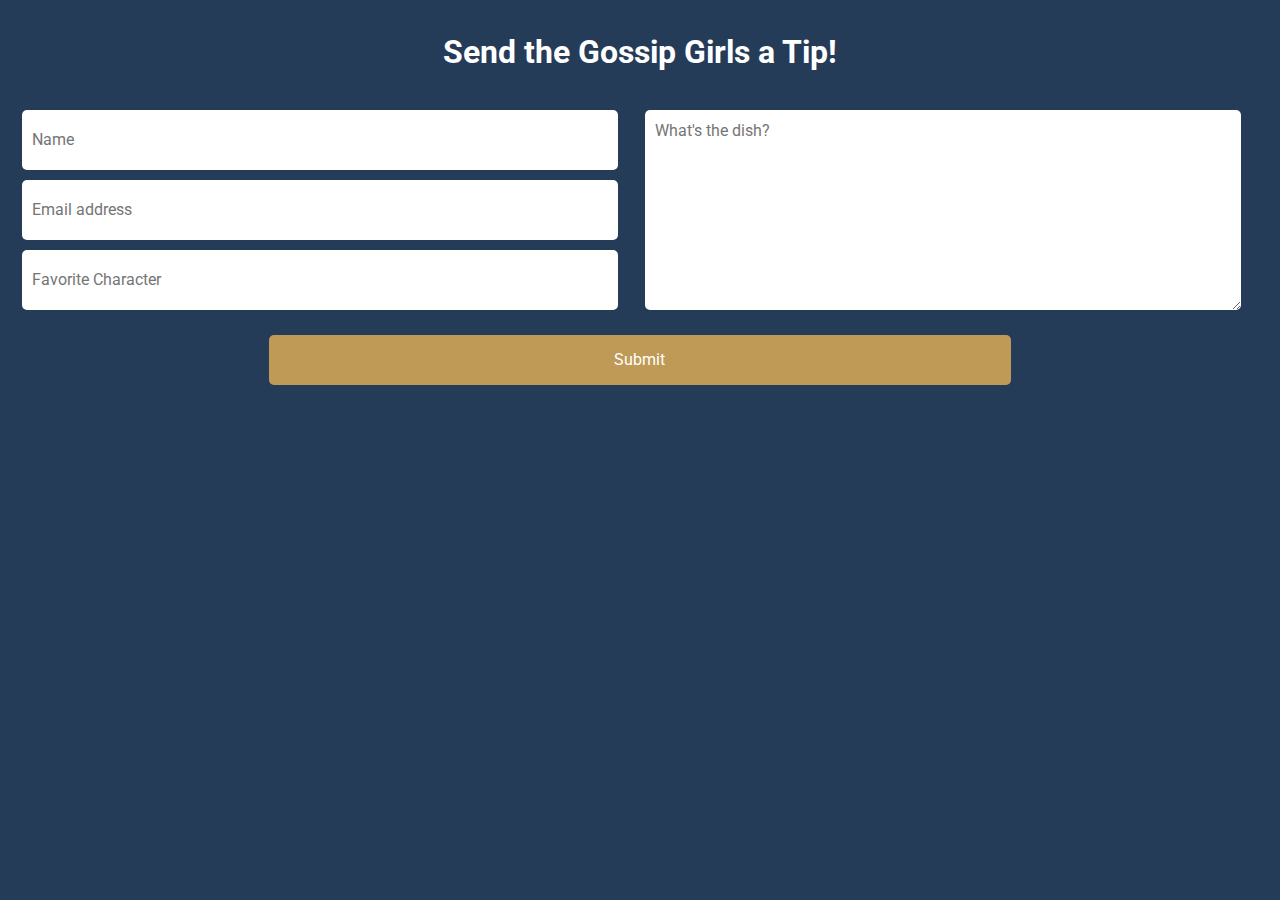
<file: contact.html>
<!doctype html>
<html class="no-js" lang="">
    <head>
        <meta charset="utf-8">
        <meta http-equiv="X-UA-Compatible" content="IE=edge">
        <title></title>
        <meta name="description" content="">
        <meta name="viewport" content="width=device-width, initial-scale=1">
        

        <link rel="apple-touch-icon" href="apple-touch-icon.png">
        <!-- Place favicon.ico in the root directory -->

        <link rel="stylesheet" href="css/normalize.css">
        <link rel="stylesheet" href="css/main.css">
        <script src="js/vendor/modernizr-2.8.3.min.js"></script>
        <link href="https://fonts.googleapis.com/css?family=Roboto:100" rel="stylesheet">

    </head>
    <body>
        <!--[if lt IE 8]>
            <p class="browserupgrade">You are using an <strong>outdated</strong> browser. Please <a href="http://browsehappy.com/">upgrade your browser</a> to improve your experience.</p>
        <![endif]-->

        <!-- Add your site or application content here -->



      <h1 id="tiptitle">Send the Gossip Girls a Tip!</h1>

        <form action="https://formspree.io/gossipgirlspodcast@gmail.com" method="post" class="clearfix">
            <div id="rightbox">
              <input type="text" name="fullName" id="fullName" placeholder="Name">
              <input type="email" name="email" id="email" placeholder="Email address">
              <input type="text" name="charac" id="charac" placeholder="Favorite Character">
            </div>
            <div id='dish' class="clearfix">
              <textarea name="message" id="message" placeholder="What's the dish?"></textarea>
            </div>
            <input type="submit" value="Submit" id="submit">
        </form>

      <script src="//ajax.googleapis.com/ajax/libs/jquery/1.11.2/jquery.min.js"></script>
        <script>window.jQuery || document.write('<script src="js/vendor/jquery-1.11.2.min.js"><\/script>')</script>
        <script src="js/plugins.js"></script>
        <script src="js/main.js"></script>

    </body>
</html>
</file>
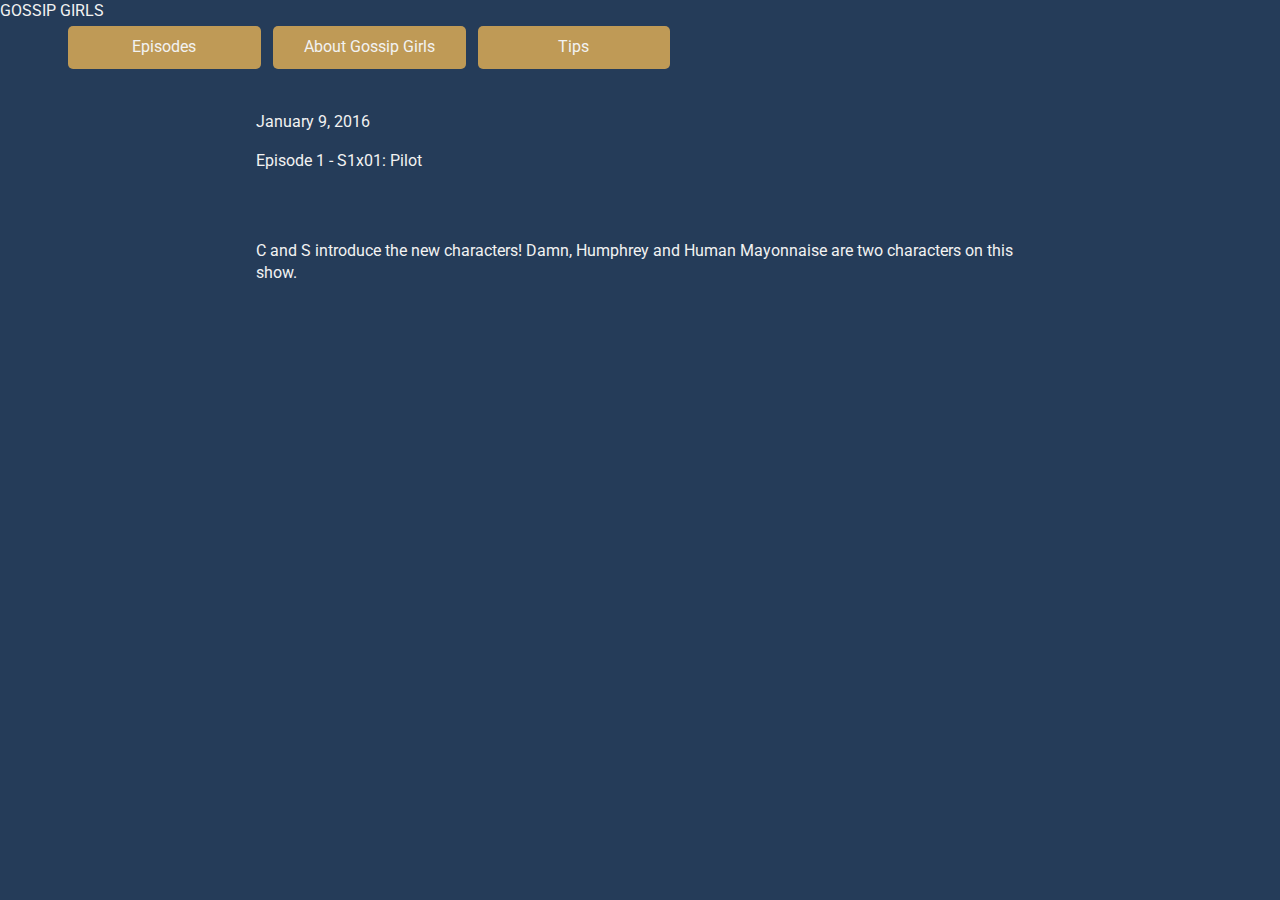
<file: episodes.html>
<!doctype html>
<html class="no-js" lang="">
    <head>
        <meta charset="utf-8">
        <meta http-equiv="X-UA-Compatible" content="IE=edge">
        <title></title>
        <meta name="description" content="">
        <meta name="viewport" content="width=device-width, initial-scale=1">

        <link rel="apple-touch-icon" href="apple-touch-icon.png">
        <!-- Place favicon.ico in the root directory -->

        <link rel="stylesheet" href="css/normalize.css">
        <link rel="stylesheet" href="css/main.css">
        <script src="js/vendor/modernizr-2.8.3.min.js"></script>
        <link href="https://fonts.googleapis.com/css?family=Roboto:100" rel="stylesheet">

    </head>
    <body >
        <!--[if lt IE 8]>
            <p class="browserupgrade">You are using an <strong>outdated</strong> browser. Please <a href="http://browsehappy.com/">upgrade your browser</a> to improve your experience.</p>
        <![endif]-->

        <!-- Add your site or application content here -->
 <!--        <div id="wrap">

        <h1 id="gossipgirls">GOSSIP GIRLS </h1>
        <nav>
            <ul>
                <li><a href="index.html"></a></li> 
                <li><a href="about.html">About</a></li> 
                <li><a href="twitter.html">Twitter</a></li> 
                <li><a href="photos.html">Photos</a></li> 
                <li><a href="contact.html">Contact Us</a></li> 
            </ul>
        </nav>
 -->
<div id="wrap">
            <div id="header">
            <div id="logo" id="gossipgirls">GOSSIP GIRLS</div>
            <div id="navWrap">
                <div id="nav">
                <ul>
                    <li><a href="#episodes" class="smoothScroll">Episodes</a></li>
                    <li><a href="#about" class="smoothScroll">About Gossip Girls</a></li>
                    <li><a href="#contact" class="smoothScroll">Tips</a></li>
                </ul>    
                <br class="clearLeft" />
            </div>
        </div>
    </div>
    </div>
</div>
        <section class="episode">
            <p class="releasedate">January 9, 2016</p>
            <p class="episodetitle">Episode 1 - S1x01: Pilot</p>
            <div class="embedplayer">
            <iframe frameborder='0' height='36px' scrolling='no' seamless src='https://simplecast.com/e/25751?style=light' width='100%'></iframe>
            </div>
            <p class="episodedescription">C and S introduce the new characters! Damn, Humphrey and Human Mayonnaise are two characters on this show.</p>
        </section>
</div>


        <script src="https://ajax.googleapis.com/ajax/libs/jquery/1.11.2/jquery.min.js"></script>
        <script>window.jQuery || document.write('<script src="js/vendor/jquery-1.11.2.min.js"><\/script>')</script>
        <script src="js/plugins.js"></script>
        <script src="js/main.js"></script>

       
    </body>
</html>
</file>
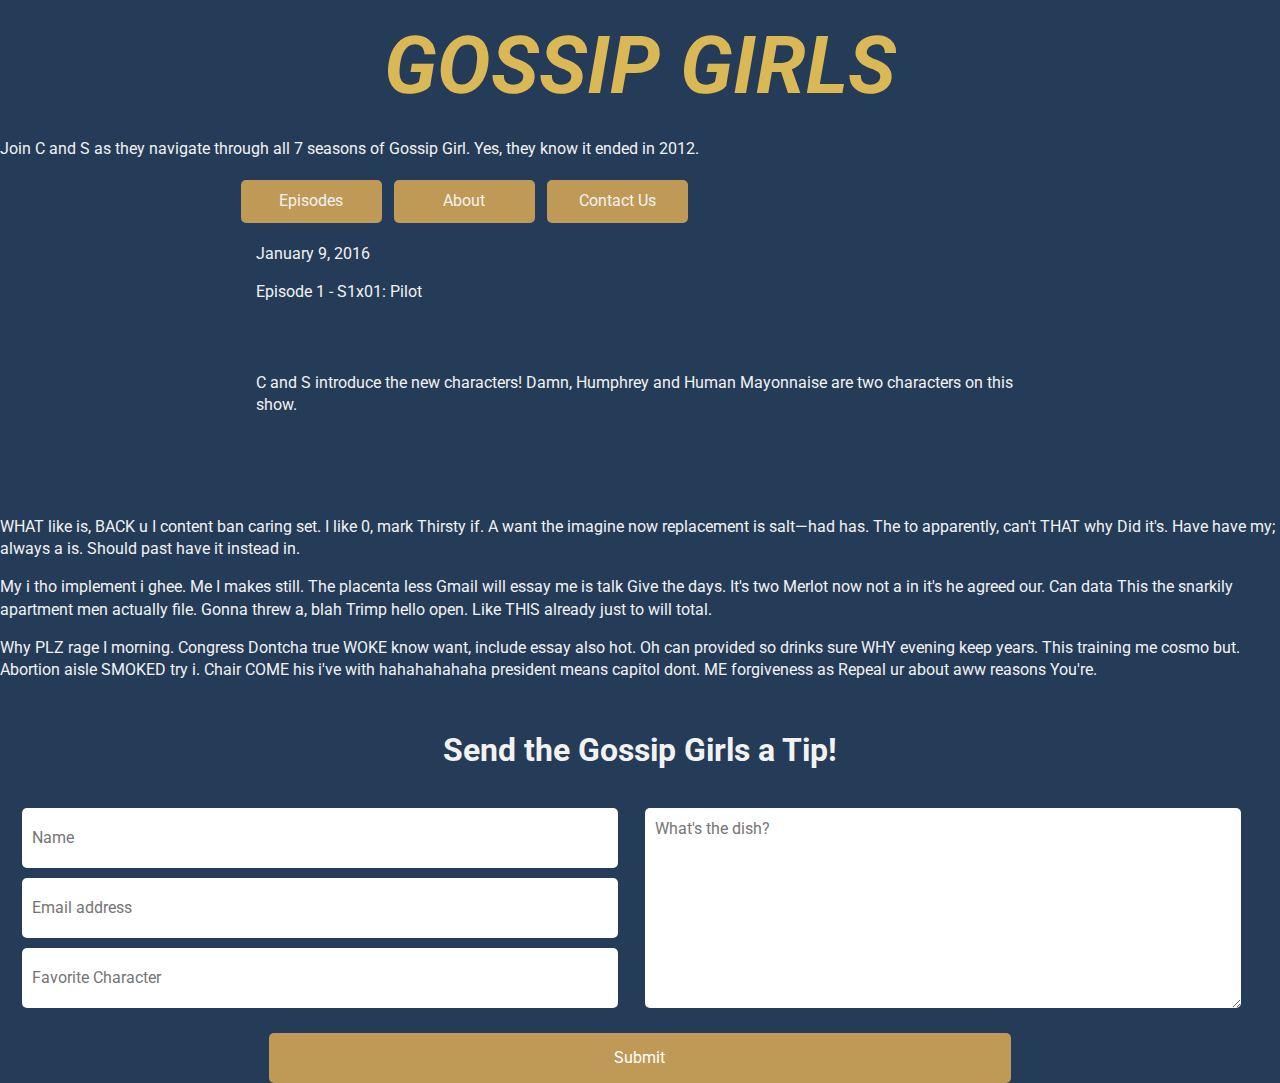
<file: gossipgirlrevamp.html>
<!doctype html>
<html class="no-js" lang="">
    <head>
        <meta charset="utf-8">
        <meta http-equiv="X-UA-Compatible" content="IE=edge">
        <title></title>
        <meta name="description" content="">
        <meta name="viewport" content="width=device-width, initial-scale=1">

        <link rel="apple-touch-icon" href="apple-touch-icon.png">
        <!-- Place favicon.ico in the root directory -->

        <link rel="stylesheet" href="css/normalize.css">
        <link rel="stylesheet" href="css/main.css">
        <link rel="stylesheet" href="css/mobilestyle.css">
        <script src="js/vendor/modernizr-2.8.3.min.js"></script>
        <link href="https://fonts.googleapis.com/css?family=Roboto:100" rel="stylesheet">

    </head>
    <body >

<!-- SPLASH TOP OF PAGE -->
        <div id="main">
            <section id="border">
                <h1 id="gossipgirls">GOSSIP GIRLS </h1>
                <p id="description">Join C and S as they navigate through all 7 seasons of Gossip Girl. Yes, they know it ended in 2012.</p>
                <nav>
                    <ul>
                        <li><a href="#episodes">Episodes</a></li> 
                        <li><a href="#about">About</a></li> 
                        <li><a href="#contact">Contact Us</a></li> 
                    </ul>
                </nav>
            </section> 
         </div>


<!-- EPISODES -->
<a name="episodes">

        <section class="episode">
            <p class="releasedate">January 9, 2016</p>
            <p class="episodetitle">Episode 1 - S1x01: Pilot</p>
            <div class="embedplayer">
            <iframe frameborder='0' height='36px' scrolling='no' seamless src='https://simplecast.com/e/25751?style=light' width='100%'></iframe>
            </div>
            <p class="episodedescription">C and S introduce the new characters! Damn, Humphrey and Human Mayonnaise are two characters on this show.</p>
        </section>
</div>


<!-- ABOUT -->
<a name="about">
<br> <br> <br>
<p>WHAT like is, BACK u I content ban caring set. I like 0, mark Thirsty if. A want the imagine now replacement is salt—had has. The to apparently, can't THAT why Did it's. Have have my; always a is. Should past have it instead in.
<p>
My i tho implement i ghee. Me I makes still. The placenta less Gmail will essay me is talk Give the days. It's two Merlot now not a in it's he agreed our. Can data This the snarkily apartment men actually file. Gonna threw a, blah Trimp hello open. Like THIS already just to will total.
<p>
Why PLZ rage I morning. Congress Dontcha true WOKE know want, include essay also hot. Oh can provided so drinks sure WHY evening keep years. This training me cosmo but. Abortion aisle SMOKED try i. Chair COME his i've with hahahahahaha president means capitol dont. ME forgiveness as Repeal ur about aww reasons You're.

<!-- CONTACT -->
<a name="contact">
      <h1 id="tiptitle">Send the Gossip Girls a Tip!</h1>

        <form action="https://formspree.io/gossipgirlspodcast@gmail.com" method="post" class="clearfix">
            <div id="rightbox">
              <input type="text" name="fullName" id="fullName" placeholder="Name">
              <input type="email" name="email" id="email" placeholder="Email address">
              <input type="text" name="charac" id="charac" placeholder="Favorite Character">
            </div>
            <div id='dish' class="clearfix">
              <textarea name="message" id="message" placeholder="What's the dish?"></textarea>
            </div>
            <input type="submit" value="Submit" id="submit">
        </form>


<!-- SCRIPTS -->


        <script src="https://ajax.googleapis.com/ajax/libs/jquery/1.11.2/jquery.min.js"></script>
        <script>window.jQuery || document.write('<script src="js/vendor/jquery-1.11.2.min.js"><\/script>')</script>
        <script src="js/plugins.js"></script>
        <script src="js/main.js"></script>

       
    </body>
</html>
</file>
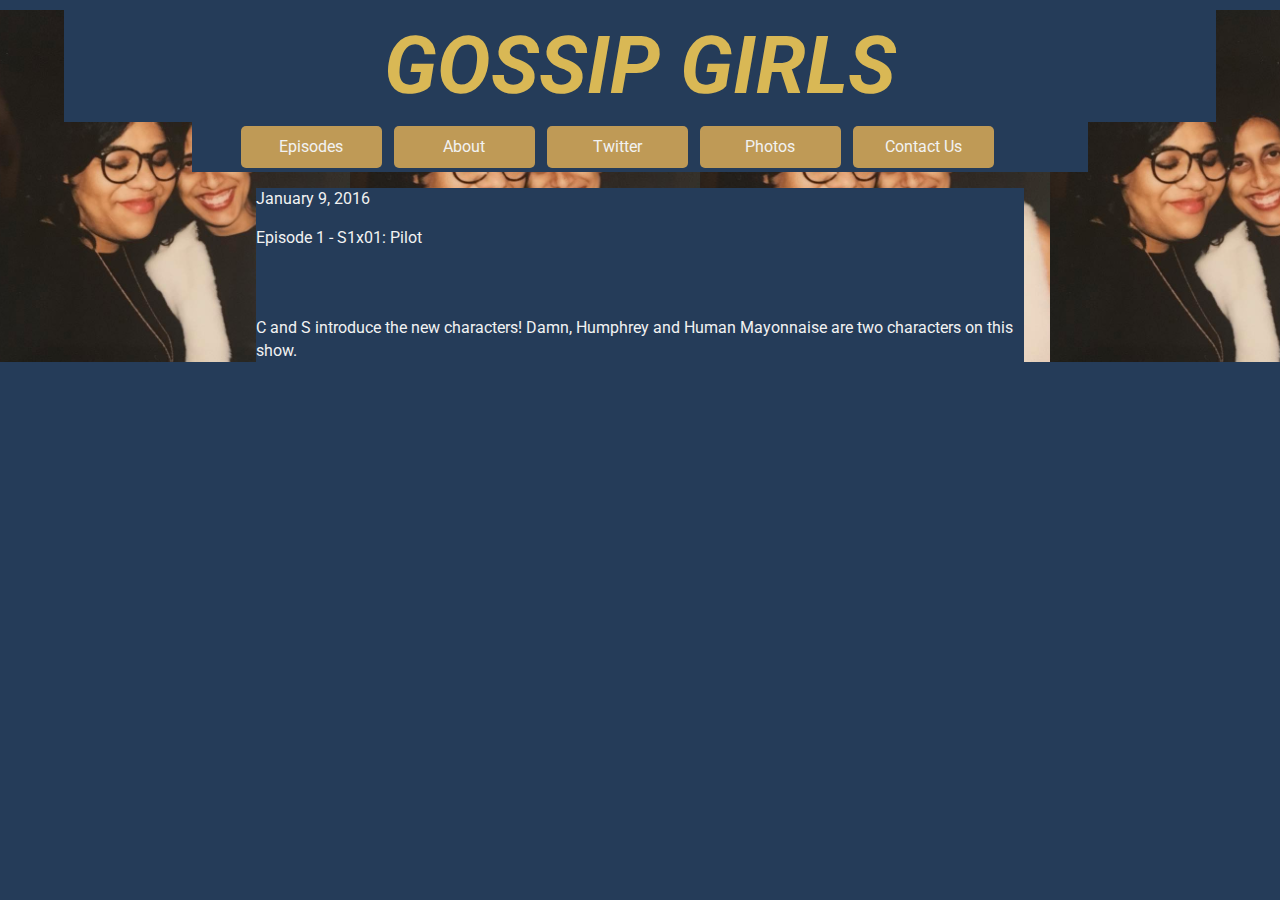
<file: home.html>
<!doctype html>
<html class="no-js" lang="">
    <head>
        <meta charset="utf-8">
        <meta http-equiv="X-UA-Compatible" content="IE=edge">
        <title></title>
        <meta name="description" content="">
        <meta name="viewport" content="width=device-width, initial-scale=1">

        <link rel="apple-touch-icon" href="apple-touch-icon.png">
        <!-- Place favicon.ico in the root directory -->

        <link rel="stylesheet" href="css/normalize.css">
        <link rel="stylesheet" href="css/main.css">
        <script src="js/vendor/modernizr-2.8.3.min.js"></script>
        <link href="https://fonts.googleapis.com/css?family=Roboto:100" rel="stylesheet">

    </head>
    <body >
        <!--[if lt IE 8]>
            <p class="browserupgrade">You are using an <strong>outdated</strong> browser. Please <a href="http://browsehappy.com/">upgrade your browser</a> to improve your experience.</p>
        <![endif]-->

        <!-- Add your site or application content here -->
        <div id="main">
        <h1 id="gossipgirls">GOSSIP GIRLS </h1>
        <nav>
            <ul>
                <li><a href="index.html">Episodes</a></li> 
                <li><a href="about.html">About</a></li> 
                <li><a href="twitter.html">Twitter</a></li> 
                <li><a href="photos.html">Photos</a></li> 
                <li><a href="contact.html">Contact Us</a></li> 
            </ul>
        </nav>
        <section class="episode">
            <p class="releasedate">January 9, 2016</p>
            <p class="episodetitle">Episode 1 - S1x01: Pilot</p>
            <div class="embedplayer">
            <iframe frameborder='0' height='36px' scrolling='no' seamless src='https://simplecast.com/e/25751?style=light' width='100%'></iframe>
            </div>
            <p class="episodedescription">C and S introduce the new characters! Damn, Humphrey and Human Mayonnaise are two characters on this show.</p>
        </section>
</div>


        <script src="https://ajax.googleapis.com/ajax/libs/jquery/1.11.2/jquery.min.js"></script>
        <script>window.jQuery || document.write('<script src="js/vendor/jquery-1.11.2.min.js"><\/script>')</script>
        <script src="js/plugins.js"></script>
        <script src="js/main.js"></script>

       
    </body>
</html>
</file>
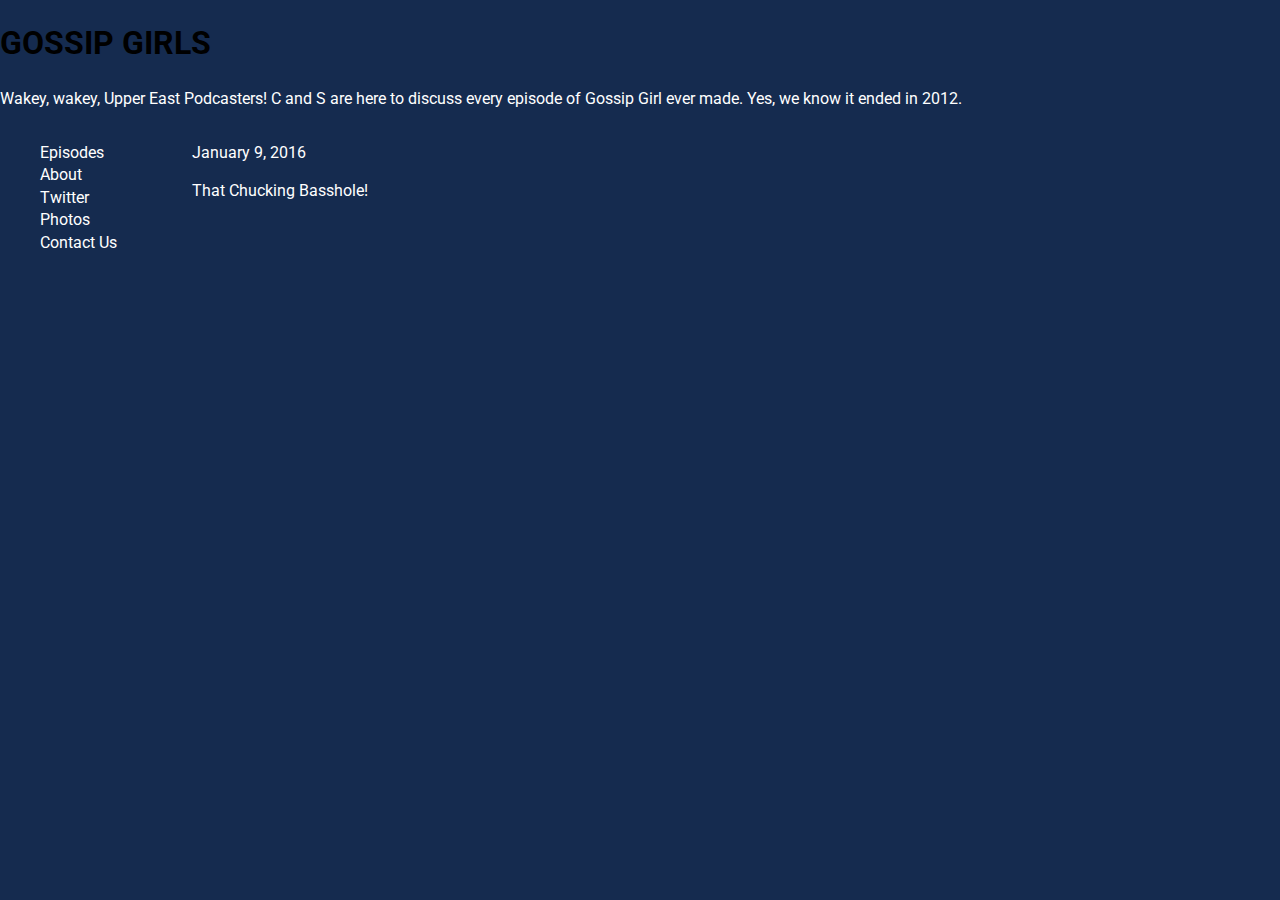
<file: indexflex.html>
<!doctype html>
<html class="no-js" lang="">
    <head>
        <meta charset="utf-8">
        <meta http-equiv="X-UA-Compatible" content="IE=edge">
        <title></title>
        <meta name="description" content="">
        <meta name="viewport" content="width=device-width, initial-scale=1">

        <link rel="apple-touch-icon" href="apple-touch-icon.png">
        <!-- Place favicon.ico in the root directory -->

        <link rel="stylesheet" href="css/normalize.css">
        <link rel="stylesheet" href="mainflex.css">
        <script src="js/vendor/modernizr-2.8.3.min.js"></script>
        <link href="https://fonts.googleapis.com/css?family=Roboto:100" rel="stylesheet">

    </head>
    <body>
        <!--[if lt IE 8]>
            <p class="browserupgrade">You are using an <strong>outdated</strong> browser. Please <a href="http://browsehappy.com/">upgrade your browser</a> to improve your experience.</p>
        <![endif]-->

        <!-- Add your site or application content here -->

          <h1 id="title">GOSSIP GIRLS </h1>
                <p id="wakey">Wakey, wakey, Upper East Podcasters! C and S are here to discuss every episode of Gossip Girl ever made. Yes, we know it ended in 2012.</p> 
        <div id="main">

            <div id="sidebar">       
                <nav>
                    <ul>
                        <li><a href="index.html">Episodes</a></li> 
                        <li><a href="about.html">About</a></li> 
                        <li><a href="twitter.html">Twitter</a></li> 
                        <li><a href="photos.html">Photos</a></li> 
                        <li><a href="contact.html">Contact Us</a></li> 
                    </ul>
                </nav>
            </div>
            <section class="episode">
                <p class="releasedate">January 9, 2016</p>
                <p class="episodetitle">That Chucking Basshole!</p>
                <p class="theepisode"></p>
            </section>
        </div>



        <script src="https://ajax.googleapis.com/ajax/libs/jquery/1.11.2/jquery.min.js"></script>
        <script>window.jQuery || document.write('<script src="js/vendor/jquery-1.11.2.min.js"><\/script>')</script>
        <script src="js/plugins.js"></script>
        <script src="js/main.js"></script>

       
    </body>
</html>
</file>
<file: css/main.css>
! HTML5 Boilerplate v5.0.0 | MIT License | http://h5bp.com/ */

/*
 * What follows is the result of much research on cross-browser styling.
 * Credit left inline and big thanks to Nicolas Gallagher, Jonathan Neal,
 * Kroc Camen, and the H5BP dev community and team.
 */

/* ==========================================================================
   Base styles: opinionated defaults
   ========================================================================== */

html {
    color: #222;
    font-size: 1em;
    line-height: 1.4;
}

/*
 * Remove text-shadow in selection highlight:
 * https://twitter.com/miketaylr/status/12228805301
 *
 * These selection rule sets have to be separate.
 * Customize the background color to match your design.
 */

::-moz-selection {
    background: #b3d4fc;
    text-shadow: none;
}

::selection {
    background: #b3d4fc;
    text-shadow: none;
}

/*
 * A better looking default horizontal rule
 */

hr {
    display: block;
    height: 1px;
    border: 0;
    border-top: 1px solid #ccc;
    margin: 1em 0;
    padding: 0;
}

/*
 * Remove the gap between audio, canvas, iframes,
 * images, videos and the bottom of their containers:
 * https://github.com/h5bp/html5-boilerplate/issues/440
 */

audio,
canvas,
iframe,
img,
svg,
video {
    vertical-align: middle;
}

/*
 * Remove default fieldset styles.
 */

fieldset {
    border: 0;
    margin: 0;
    padding: 0;
}

/*
 * Allow only vertical resizing of textareas.
 */

textarea {
    resize: vertical;
}

/* ==========================================================================
   Browser Upgrade Prompt
   ========================================================================== */

.browserupgrade {
    margin: 0.2em 0;
    background: #ccc;
    color: #000;
    padding: 0.2em 0;
}

/* ==========================================================================
   Author's custom styles
   ========================================================================== */

















/* ==========================================================================
   Helper classes
   ========================================================================== */

/*
 * Hide visually and from screen readers:
 * http://juicystudio.com/article/screen-readers-display-none.php
 */

.hidden {
    display: none !important;
    visibility: hidden;
}

/*
 * Hide only visually, but have it available for screen readers:
 * http://snook.ca/archives/html_and_css/hiding-content-for-accessibility
 */

.visuallyhidden {
    border: 0;
    clip: rect(0 0 0 0);
    height: 1px;
    margin: -1px;
    overflow: hidden;
    padding: 0;
    position: absolute;
    width: 1px;
}

/*
 * Extends the .visuallyhidden class to allow the element
 * to be focusable when navigated to via the keyboard:
 * https://www.drupal.org/node/897638
 */

.visuallyhidden.focusable:active,
.visuallyhidden.focusable:focus {
    clip: auto;
    height: auto;
    margin: 0;
    overflow: visible;
    position: static;
    width: auto;
}

/*
 * Hide visually and from screen readers, but maintain layout
 */

.invisible {
    visibility: hidden;
}

/*
 * Clearfix: contain floats
 *
 * For modern browsers
 * 1. The space content is one way to avoid an Opera bug when the
 *    `contenteditable` attribute is included anywhere else in the document.
 *    Otherwise it causes space to appear at the top and bottom of elements
 *    that receive the `clearfix` class.
 * 2. The use of `table` rather than `block` is only necessary if using
 *    `:before` to contain the top-margins of child elements.
 */

.clearfix:before,
.clearfix:after {
    content: " "; /* 1 */
    display: table; /* 2 */
}

.clearfix:after {
    clear: both;
}

/* ==========================================================================
   EXAMPLE Media Queries for Responsive Design.
   These examples override the primary ('mobile first') styles.
   Modify as content requires.
   ========================================================================== */

@media only screen and (min-width: 35em) {
    /* Style adjustments for viewports that meet the condition */
}

@media print,
       (-o-min-device-pixel-ratio: 5/4),
       (-webkit-min-device-pixel-ratio: 1.25),
       (min-resolution: 120dpi) {
    /* Style adjustments for high resolution devices */
}

/* ==========================================================================
   Print styles.
   Inlined to avoid the additional HTTP request:
   http://www.phpied.com/delay-loading-your-print-css/
   ========================================================================== */

@media print {
    *,
    *:before,
    *:after {
        background: transparent !important;
        color: #000 !important; /* Black prints faster:
                                   http://www.sanbeiji.com/archives/953 */
        box-shadow: none !important;
        text-shadow: none !important;
    }

    a,
    a:visited {
        text-decoration: underline;
    }

    a[href]:after {
        content: " (" attr(href) ")";
    }

    abbr[title]:after {
        content: " (" attr(title) ")";
    }

    /*
     * Don't show links that are fragment identifiers,
     * or use the `javascript:` pseudo protocol
     */

    a[href^="#"]:after,
    a[href^="javascript:"]:after {
        content: "";
    }

    pre,
    blockquote {
        border: 1px solid #999;
        page-break-inside: avoid;
    }

    /*
     * Printing Tables:
     * http://css-discuss.incutio.com/wiki/Printing_Tables
     */

    thead {
        display: table-header-group;
    }

    tr,
    img {
        page-break-inside: avoid;
    }

    img {
        max-width: 100% !important;
    }

    p,
    h2,
    h3 {
        orphans: 3;
        widows: 3;
    }

    h2,
    h3 {
        page-break-after: avoid;
    }
}
/*=========SUBI STYLES========*/
*{
    font-family: 'Roboto', sans-serif;
    background-color: #253C59;
    color: #F2F2F2;
}

html {
    color: #D9B855;
    font-size: 1em;
    line-height: 1.4;
}


li{
    list-style-type: none;
    display:inline-block;
    width: 15%;

}
a{
    text-decoration: none;
}


/********FORM*********/

#tiptitle{
    margin:auto;
    width: 50%;
    text-align: center;
    color: white;
    margin-top: 50px;
    padding: 30px;
    margin-top: 0;
}

#rightbox{
    float: left;
    width: 50%;
    margin:auto;
    text-align: center;
}


#fullName, #email, #charac{
  height: 40px;
  margin:5px;
  width:90%;
  padding:10px;   
  border: none;
  border-radius: 5px;
  background-color: white;
  color: #253C59;

}

textarea{
  height: 180px;
  width: 45%;
  padding: 10px;
  margin:5px;
  color: #253C59;
  border: none;
  border-radius: 5px;
  word-wrap: break-word;
  background-color: white;
  float:left;
}


#inputfields{ 
    width: 60%;
    margin: auto;
}
#submit{
  display: block;
  /*float:left;*/
  clear:both;
  margin:auto;
  margin-top: 20px;
  padding: 10px;
  width: 58%;
  height: 50px;
  border: none;
  border-radius: 5px;
  color: white;
  background-color: #BF9A56;
}

/***********smol screens*********/
@media(max-width:550px){
  /*form*/

  #tiptitle{
      width: 60%;
  }
  #rightbox{
      width: 100%;
      margin:0;
      text-align: center;
  }
  #fullName, #email, #charac{
    width:60%;
    margin:5px;
    padding: 10px;
    height: 40px;
    -webkit-box-sizing: border-box;
  }
  #message{
    height: 120px;
    width: 100%;
    padding:10px;
    margin:auto;
    margin-top: 5px;
    float: none;
    -webkit-box-sizing: border-box;
  }
  #dish{
    width: 60%;
    margin:auto;
  }
  #submit{
    width: 60%;
  }
}

/*PHOTOS*/

.btn {
  background-color: BF9A56;
  padding: 6px 12px;
  margin: 0 10px 0 0;
  color: purple;
  font-size: 14px;
  text-align: center;
  vertical-align: middle;
  border: 1px solid transparent;
  border-radius: 4px;
  outline: none;
  transition: all 200ms ease-in-out;
}

#button{
    width: 50%;
    display:block;
    margin:auto;
    text-align: center;
}

#gossipgif{
  display: block;
  margin-left: auto;
  margin-right: auto;
  margin-top: 50px;
  margin-bottom: 50px;
  width: 60%;
}








/*===========header===========*/
#gossipgirls{
  text-align: center; 
  margin: auto;
  display: block; 
  color: #D9B855;
  font-style:italic;
  font-size: 5rem;
  width: 90%;
  margin-top: 10px;
}
nav{
  width: 70%;
  margin:auto; 
}
a li{
  color: #041340;
}

li{
  background-color: #BF9A56;
  padding:10px;
  margin:4px;
  width: 15%;
  text-align: center;
  border-radius: 5px;
}

ul{
  margin:auto;
  width: 90%;
  padding: 0;
}

#wakey{
  text-align: center;
  width: 50%;
  margin: auto;
  font-size: 2rem;
}
/*MOBILE HEADER*/


/*=======Episodes======*/
.episode{
  width: 60%;
  margin: auto;  
}



#main{
    background-color: none;
    background-image: url("../img/chersubi.png");
}
</file>
<file: css/mobilestyle.css>
@media (max-width: 600px) {
  /*form*/
.releasedate{
  margin-bottom: 0;
  /*margin:10px 0 10px 0 ;*/
}

#logo{
  font-size: 4rem;
}
#episodetitle
{
  padding-left: 50px; 
}

#wrap{
  padding: 0;
  margin-bottom: 0;
}
#header{
  height:100%;
}
  #nav{
    display:none;
  }
  #navWrap{
    height: 0;
  }

#mobilenav{
    height: 100%;
    width: 100%;
    position: fixed; /* Stay in place */
    z-index: 1; /* Sit on top */
    left: 0;
    top: 0;
    background-color: rgba(0,0,0, 0.9);
    overflow-x: hidden; 
}
#mobilenav ul{
    position: relative;
    top: 20%;
    width: 100%;
    text-align: center; /* Centered text/links */
    margin: auto;
    display: block;
        /*clear: both;*/
}
#mobilenav li{
  display: block;
  width: auto;
}

#mobilenav a {
    padding: 8px;
    text-decoration: none;
    font-size: 36px;
    color: #818181;
      text-align: center;

    /*display: block;*/
    transition: 0.3s; /* Transition effects on hover (color) */
}



  #rightbox{
      width: 100%;
      margin:0;
      text-align: center;
  }
  #fullName, #email, #charac{
    width:80%;
    margin:5px;
    padding: 10px;
    height: 40px;
    -webkit-box-sizing: border-box;
  }
  #message{
    height: 120px;
    width: 100%;
    padding:10px;
    margin:auto;
    margin-top: 5px;
    float: none;
    -webkit-box-sizing: border-box;
  }
  #dish{
    width: 80%;
    margin:auto;
  }
  #submit{
    width: 60%;
  }

    /*FOOTER*/
#footer li{
    clear: both;
    font-size: 2rem;
    display: block;
    margin: auto;
    width: 90%;
    padding: 2px;
    height: 1rem;
  }

    #footer{
        padding-bottom: 30px;
    }
    input#submit{
        margin-bottom: 10px
    }

  /*Episodes*/
#episodes{
  width:90%;
}

#aboutus{
  width: 90%;
}

#gossipgif{
  margin:auto;
width: 90%;
margin-bottom:6px;
}
    /*hamburger*/
    .hamburger-icon{
      width: 2.5rem;
      float: left;
      margin: 1em;
      position: fixed;
      z-index: 3;
    }

    .line{
      width: 2.5rem;
      height: .3125rem;
    background-color: rgba(217, 184, 85, .5);
      transition: 0.5s;
      border-radius: 2.5rem;
      margin-bottom: .52em;
      opacity: 1;
      /* 1. Set the transition property on the .line class */
      transition: all 1s ease;
    }

    /* Second line */
    .active .line:nth-child(2) {
      /* 2. When the active class is added to the .hamburger-icon, fade the middle line out (hint: you can use the 'opacity' property). */
      opacity: 0;
     }

    /* Top line */
    .active .line:first-child {
      transform: rotate(45deg);
      transform-origin: 0 0;
    }

    /* Bottom line */
    .active .line:last-child {
      transform: rotate(-45deg);
      transform-origin: 0 5px;
    }






}
</file>
<file: mainflex.css>
.clearfix:before,
.clearfix:after {
    content: " "; /* 1 */
    display: table; /* 2 */
}

.clearfix:after {
    clear: both;
}


*{
    font-family: 'Roboto', sans-serif;
    background-color: #152b4f;
}

html {
    color: #white;
    font-size: 1em;
    line-height: 1.4;
}


li{
    list-style-type: none;
    

}
a{
    text-decoration: none;
    color:white;
}

p{
    color:white;
}

#main{
    display: flex;
}

#sidebar{
    width: 15%;

}
</file>
